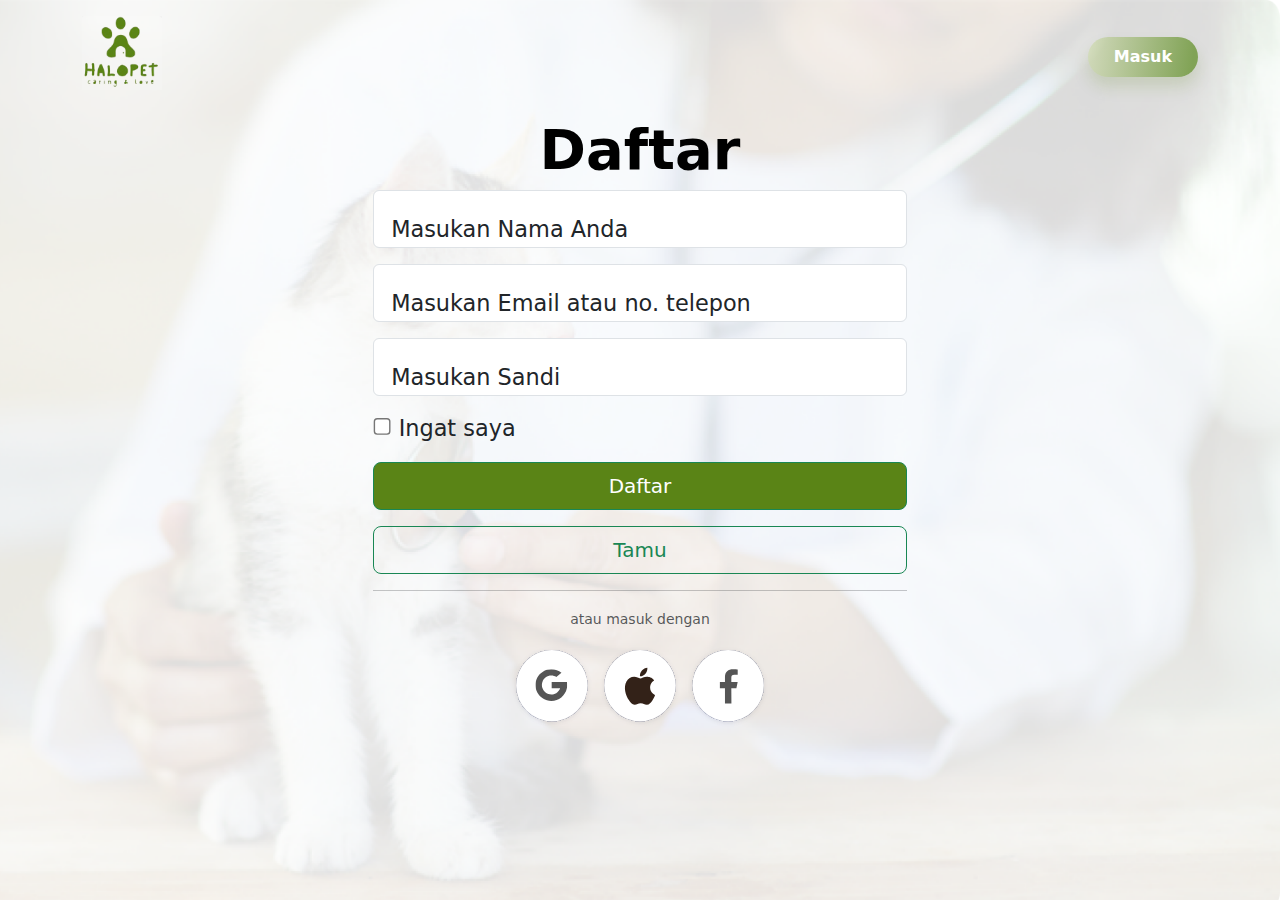
<file: index.html>
<!DOCTYPE html>
<html lang="en">
<head>
    <meta charset="UTF-8">
    <meta name="viewport" content="width=device-width, initial-scale=1.0">
    <link rel="stylesheet" href="bootstrap-5.3.2/dist/css/bootstrap.min.css">
    <link rel="stylesheet" href="style.css">
    <style>
      body{
        background-image: url(src/bglogin.png);
        background-size:cover;
      }
    </style>
    <title>Daftar</title>
</head>
<body>
<!-- header -->
  <div class="container">
    <header class="d-flex flex-wrap align-items-center justify-content-center justify-content-md-between py-3">
      <div class="col-md-3 mb-2 mb-md-0">
        <a href="index.html" class="d-inline-flex link-body-emphasis text-decoration-none">
          <img src="src/logo.png" class="logo" alt="logo">
        </a>
      </div>

      <div class="col-md-3 text-end">
        <a href="login.html"><button type="button" class="logbutton">Masuk</button></a>
      </div>
    </header>
  </div>

  <div class="container col-xl-10 col-xxl-2 py-2 text-center">
        <h1 class="display-4 fw-bold lh-1 text-body-emphasis mb-1">Daftar</h1>
      </div>
      <div class="col-md-10 mx-auto col-lg-5">
        <form>
          <div class="form-floating mb-3">
            <input type="text" class="form-control" id="floatingInput" placeholder="name">
            <label for="floatingInput">Masukan Nama Anda</label>
          </div>
          <div class="form-floating mb-3">
            <input type="text" class="form-control" id="floatingPassword" placeholder="Password">
            <label for="floatingPassword">Masukan Email atau no. telepon</label>
          </div>
          <div class="form-floating mb-3">
            <input type="password" class="form-control" id="floatingPassword" placeholder="Password">
            <label for="floatingPassword">Masukan Sandi</label>
          </div>
          <div class="checkbox mb-3">
            <label>
              <input type="checkbox" value="remember-me"> Ingat saya
            </label>
          </div>
          <a href="home.html"><button class="w-100 btn btn-lg btn-success" type="button" style="background-color: #5A8416;">Daftar</button></a>
          <div class="my-3"></div>
          <a href="home.html"><button class="w-100 btn btn-lg btn-outline-success" type="button">Tamu</button></a>
          <hr class="my-3">
          <div class="text-center">
          <small class="text-body-secondary">atau masuk dengan</small>
          </div>
          <div class="d-grid gap-2 d-sm-flex justify-content-sm-center py-3">
            <img src="src/google.svg" alt="">
            <img src="src/apple.svg" alt="">
            <img src="src/fb.svg" alt="">
          </div>
        </form>
      </div>
  </div>
      <!-- <nav class="navbar navbar-expand-md navbar-dark fixed-top bg-">
        <div class="container-fluid">
          <a class="navbar-brand" href="#">Fixed navbar</a>
          <button class="navbar-toggler" type="button" data-bs-toggle="collapse" data-bs-target="#navbarCollapse" aria-controls="navbarCollapse" aria-expanded="false" aria-label="Toggle navigation">
            <span class="navbar-toggler-icon"></span>
          </button>
          <div class="collapse navbar-collapse" id="navbarCollapse">
            <ul class="navbar-nav me-auto mb-2 mb-md-0">
              <li class="nav-item">
                <a class="nav-link active" aria-current="page" href="#">Home</a>
              </li>
              <li class="nav-item">
                <a class="nav-link" href="#">Link</a>
              </li>
              <li class="nav-item">
                <a class="nav-link disabled" aria-disabled="true">Disabled</a>
              </li>
            </ul>
            <form class="d-flex" role="search">
              <input class="form-control me-2" type="search" placeholder="Search" aria-label="Search">
              <button class="btn btn-outline-success" type="submit">Search</button>
            </form>
          </div>
        </div>
      </nav> -->

</body>
<script src="bootstrap-5.3.2/dist/js/bootstrap.bundle.min.js"></script>
</html>

<!--Navbar-->
</file>
<file: style.css>
body{
    scroll-behavior: smooth;
}


.bgimg{
    background-image: url(src/bglogin.png);
    background-repeat: no-repeat;
    background-size: cover;
    background-position: center center;
    height: 120vh;
}

a{
    text-decoration: none;
}

.col-md-3  button:hover{
    background-color: #1a6eed87;
    transition: all 0.2s ease-in-out;
}

.logo{
    width: 80px;
    height: auto;
}
.logbutton{
    width: 110px;
    height: 40px;
    border-radius: 39px;
    background: linear-gradient(98deg, rgba(179, 210, 96, 0.26) 0.33%, #81A356 93.35%);
    box-shadow: 0px 10px 15px 0px rgba(90, 132, 22, 0.17);
    border-style: none;
    color: white;
    font-family:system-ui, -apple-system, BlinkMacSystemFont, 'Segoe UI', Roboto, Oxygen, Ubuntu, Cantarell, 'Open Sans', 'Helvetica Neue', sans-serif;
    font-weight:550;    
}

.ikon{
    display: inline-flex;
    justify-content: center;
    align-items: center;
    gap: 54.815px;
}

.hp{
    height: 80vh;
    width:auto;
    padding: 4% 10% 10%;
}

.hp .hpText{
    margin: 30px 20px;
    
}

.hp2Text{
    margin: 80px 20px;
    width:94%;
}

.edu-desc p:nth-child(1){
    text-align: center;
    font-size: 25px;
    font-weight: bold;
    font-family: 'Trebuchet MS', 'Lucida Sans Unicode', 'Lucida Grande', 'Lucida Sans', Arial, sans-serif;
    line-height: 0px;
    margin-bottom: 35px;
}

.box-container{
    display: flex;
    text-align: center;
    justify-content: space-around;
}

.box-0, .box-1, .box-2, .box-3, .box-4{
    border-radius: 10px;
    border: 1px solid rgba(0, 0, 0, 0.047);
    width: 200px;
    height: 90px;
    flex-shrink: 0;
    background-color:rgba(179, 210, 96, 0.26);
    box-shadow: 1px 2px 5px rgba(0, 0, 0, 0.1);
    justify-content:start;
    align-items:center;
    display: flex;
    flex-direction: row;
    margin: 0px 13px;
}

.box-0:hover, .box-1:hover, .box-2:hover, .box-3:hover, .box-4:hover{
    background-color:rgba(149, 174, 81, 0.401);
    
}

.box-0 span,.box-1 span, .box-2 span, .box-3 span, .box-4 span{
    width: 60px;
    height: 60px;
    margin-left: 18px;
    background-color: #81A356;
    border-radius: 50%;
    justify-content: center;
    align-items: center;
    display: flex;
}

.box-0 p, .box-1 p, .box-2 p, .box-3 p, .box-4 p{
    font-size: 16px;
    text-align: left;
    color: #527c88e4;
    font-weight:700;
    font-family:'Segoe UI', Tahoma, Geneva, Verdana, sans-serif;
    padding: 10px;
    margin-top: 10px;
}

.artic{
    height: 85vh;
}

.art-desc{
    
    display: flex;
    justify-content: space-between;
    padding: 3% 12% 2%;
    
}

.custom-carousel-inner {
    height: 560px;
    display: flex;
    flex-wrap: nowrap;
    overflow: hidden;
  }
  
  .carousel-card {
    flex: 0 0 50%; /* Show two items at a time (adjust as needed) */
    padding: 15px;
    box-sizing: border-box;
    text-align: center;
    position: relative; /* Add relative positioning to each card */
  }
  
  .carousel-caption {
    position: absolute;
    border-radius: 10px;
    margin-left: 10%;
    margin-right: 10%;
    bottom: -30px;
    left: 0;
    right: 0;
    background-color: #FCFFF2;
    box-shadow: 1px 1px 8px rgba(0, 0, 0, 0.2);
    padding: 10px;
    color: black; /* Text color for the caption */
  }
  
  .homebutton{
    border: none;
    padding: 1% 20px 35px;
    width: auto;
    height: 38px;
    color: white;
    font-weight: 500;
    font-size: 20px;
    background-color: #B4D260;
    border-radius: 30px;
  }

  .homebutton:hover{
    background-color: #a3be58;
  }
  
  .search{
    width: 100%;
    min-height: 8vh;
    display: flex;
}

.search-bar{
    width: 90%;
    background-color: rgba(255, 255, 255, 0.2);
    display: flex;
    border-radius: 60px;
    border: none;
    padding: 10px 20px;
}

.search-bar input {
    background: transparent;
    flex: 1;
    border: none;
    border-radius: 60px;
    outline: none;
    padding: 24px 20px;
    font-size: 20px;
    color: #2e2e2e;

}
::placeholder{
    color: #cac7ff;
}

.search-bar button img{
    width: 25px;
}
.search-bar button{
    border: 0;
    border-radius: 50%;
    width: 60px;
    height: 60px;
    background: #a3be58;
    cursor: pointer;
}
.about{
        height: 60vb;
        margin-top: 2cm;
        
}
.about p:nth-child(1)
{
    font-family:'Segoe UI', Tahoma, Geneva, Verdana, sans-serif;
    color: #000000;
    font-weight: bold;
    font-size: 30px;
    text-align: center;
    margin-bottom: 10px;
}
.about p:nth-child(2)
{
    font-family:'Segoe UI', Tahoma, Geneva, Verdana, sans-serif;
    color: #000000;
    font-weight: 500;
    font-size: 16px;
    text-align: center;
    margin-bottom: 10px;
}
.about p:nth-child(4)
{
    font-family:'Segoe UI', Tahoma, Geneva, Verdana, sans-serif;
    color: #000000;
    font-weight: 500;
    font-size: 16px;
    text-align: center;
    margin-bottom: 10px;
    margin-left: 3cm;
    margin-right: 3cm;
}
  footer {
    border-top: 2px solid #00000018;
    background-color: #82a3560c;
    padding-top: 30px;
    position: relative;
    bottom: 0;
    width: 100%;
    padding-left: 10px;
    margin-top: 0px;
}

.footer-col {
    width: 25%;
    padding: 0 50px;
}

.footer-col h4 {
    font-size: 20px;
    font-family:'Segoe UI', Tahoma, Geneva, Verdana, sans-serif;
    color: #000000;
    text-transform: capitalize;
    margin-bottom: 5px;
    font-weight: 500;
    position: relative;
}



.footer-col ul li a {
    margin-left: -30px;
    font-size: 16px;
    font-family:'Segoe UI', Tahoma, Geneva, Verdana, sans-serif;
    text-transform: capitalize;
    color: #3f3f3f;
    text-decoration: none;
    font-weight: 500;
    color: #3f3f3f;
    transition: all 0.3s ease;
    margin-bottom: 0px;
}

.footer-col ul li {
    list-style: none;
}

.footer-col ul li a:hover {
    color: #020202;
    padding-left: 8px;
}

footer p
{
    font-family: 'Segoe UI', Tahoma, Geneva, Verdana, sans-serif;
    font-size: 16px;
    font-weight: 500;
    color: #3f3f3f;
    margin-bottom: 0px;
    margin-left: 25px;
}
.social-icons
{
    
    display: flex;
    
}
.social-icons a
{
    width: 25px;
    height: 25px;
    display: flex;
    margin: 25px;
    border-radius: 50%;
}

.social-icons i
{
    font-size: 35px;
    color: #424141;
}

.social-icons a:hover
{
    background-color: #c5c5c5;
    box-shadow: 2px 2px 12px rgba(0, 0, 0, 0.2);
}

li a .HeaderBut{
    align-self: center;
    margin: 0px 8px 0px;
    width: auto;
    height: auto;
    padding: 3px 10px 3px;
    font-size: 14px;
    border-radius: 39px;
    background-color: #F3FED6;
    color: #353535b0;
    border: 2px solid #b7b7b76e;
    box-shadow: 0px 1px 50px 1px rgba(90, 132, 22, 0.2);
    font-family:'Segoe UI', Tahoma, Geneva, Verdana, sans-serif;
    font-weight:600;    
}

header button:hover{
    background-color: #cdd5b8ad;
}

li > i:hover{
    cursor: pointer;
}

        
.dokter-desc{
    padding: 0 5% 0;
        
}
.dokter-desc p:nth-child(1)
{
    font-family:'Segoe UI', Tahoma, Geneva, Verdana, sans-serif;
    color: #000000;
    font-weight: bold;
    font-size: 30px;
    text-align: left;
    margin-bottom: 0px;
}
.dokter-desc p:nth-child(2)
{
    font-family:'Segoe UI', Tahoma, Geneva, Verdana, sans-serif;
    color:gray;
    font-weight: 400;
    font-size: 16px;
    text-align: left;
    margin-bottom: 10px;
}

.container > .lisdokter{
    padding: 5px 15px 0;
    width: 529px;
    height: 155px;
    flex-shrink: 0;
    border-radius: 20px;
    background: #F5F9EB;
    display: flex;
}

.lisdokter img{
    width: 90px;
    align-self:center;
    margin: 10px;
    
}

.lisdokter:hover{
    background-color: #e3f0c6;
    transition: all 0.2s ease-in-out;
}

.lisdokter i{
    background-color: #B4D2608F;
    padding: 0 20px 0;
    margin-right: 20px;
    font-style: normal;
}

.lisdokter a{
    border-radius: 20px;
    background-color: #B4D260;
    text-decoration: none;
    color: black;
    text-align:end ;
    padding: 2px 20px 5px;
}

.lisdokter a:hover{
    background-color: #fff;
}

.tutor{
    background-color: #F5F9EB;
    height: 50vh;
    padding: 0 5% 0;       
}

.petshop{
    background-color: #F2FFE24D;
    height: 105vh;
    padding: 40px 0 0;
}

.petshop p:nth-child(1)
{
    font-family:'Segoe UI', Tahoma, Geneva, Verdana, sans-serif;
    color: #000000;
    font-weight: bold;
    font-size: 30px;
    text-align: center;
    margin-bottom: 10px;
}

.artikel{
    background-color: #F2FFE24D;
    height: max-content;
    padding: 40px 0 50px;
}

.artikel .container img{
    display: flex;
    align-self: center;
}

.artikel .container p{
    font-size: 20px;
    color: #4e4e4e;
}

.isiArtikel{
    display: flex;
    flex-direction: column;
    gap: 30px;
    padding: 0 60px 0;
    text-align: justify;
}
.auth{
    
    display:flex;
    justify-content: space-between;
    padding: 10px 40px 10px;
}

.container p{
    font-size: 14px;
}

.vaksin{
    background-color: #F2FFE24D;
    height: max-content;
    padding: 40px 0 10px;
    margin-bottom: 30px;
}

.vaksin label{
    font-size: 18px;
    font-weight: 700;
}

.vaksin input, .vaksin select{
    margin-bottom: 5px;
    padding-left: 20px;
}

.vaksingo{
    margin-top: -20px;
    border-radius: 30px;
    padding: 4px;
    text-align: center;
    background: #E1EDBF;
    display: flex;
    justify-content: center;
    width: max-content;
    align-items: center;
}

.vaksingo:hover{
    cursor: pointer;   
}

.kontakus{
    background: #F2FFE24D;
    height: 100vh;
}

.contact{
    margin-top: 50px;
    padding: 10px;
    display: flex;
    gap: 10px;
    background: #fff;
    width: 100%;
    box-shadow: 0px 0px 30px 0px rgba(90, 132, 22, 0.15);
}

.contactinf{
    padding: 40px;
    background:#5A8416B2;
    border-radius: 10px;
    width: 40%;
    height: 600px;
    display: flex;
    flex-direction: column;
    gap: 20px;
    color: #fff;
}

.contactinf div{
    height: 30%;
}

.contactinf-1 p:nth-child(1){
    
    font-size: 25px;
    font-weight: 600;
    font-family:'Segoe UI', Tahoma, Geneva, Verdana, sans-serif;line-height: 0px;
    margin-bottom: 35px;
}

.contactinf-1 p:nth-child(2){
    color: #C9C9C9;
    font-size: 18px;
    font-weight: 300;
    font-family:'Segoe UI', Tahoma, Geneva, Verdana, sans-serif;
    line-height: 0px;
    margin-bottom: 35px;
}

.contactinf-2{
    display: flex;
    gap: 20px;
}

.contactinf-2 p{
    color: #fff;
    font-size: 17px;
    font-family:'Segoe UI', Tahoma, Geneva, Verdana, sans-serif;
    margin-bottom: 35px;
    font-weight: 400;
}

.contactinp{
    width: 60%;
    height: 600px;
    display: flex;
    padding: 30px;
    flex-wrap: wrap;
}

.contactinp div{
    
    padding: 20px;
    width: 50%;
    display: flex;
    flex-direction: column;
}

.contactinp label{
    font-size: 13px;
    font-weight: 500;
    font-family:'Segoe UI', Tahoma, Geneva, Verdana, sans-serif;
}

.contactinp input{
    border: none;
    border-bottom: 2px solid black;
    height: 80%;
    margin-bottom: -100%;
}

.contactinp textarea:focus, input:focus{
    outline: none;
}

.contactinp .feedback{
    width: 100%;
    height: 50%;
}

.feedback textarea{
    border: none;
    border-bottom: 2px solid black;
    
}

.contactinp .feedbutton{
    width: 100%;
    display: flex;
    justify-content: flex-start;
    align-items: end;
    padding: 0;
    margin-top: -30px;
}

.kirimbutton{
    border: none;
    padding: 1% 20px 35px;
    width: 90px;
    height: 35px;
    color: white;
    font-weight: 500;
    font-size: 20px;
    background-color: #B4D260;
    border-radius: 30px;
  }

.contact-icon {
    display: flex;
    flex-direction: row;
    font-size: 27px;
    gap: 30px;
} 

.contact-icon I{
    color: #fff;
} 

.groom .container div{
    
    width: 50%;
}

.groom img{
    width: 110%;
}

.groom p:nth-child(1)
{
    font-family:'Segoe UI', Tahoma, Geneva, Verdana, sans-serif;
    color: #000000;
    font-weight: bold;
    font-size: 30px;
    margin-bottom: 10px;
}

.groom p:nth-child(2)
{
    font-family:'Segoe UI', Tahoma, Geneva, Verdana, sans-serif;
    color: #000000;
    font-size: 17px;
    margin-bottom: 10px;
}

.groomingform{
    height: 90vh;
}

.groomingform .formdesc{
    margin: 0px 0px 10px;
    height: 20%;
    width: 100%;
    padding: 10px 30px 0;
    background:#b4d165;
    border-radius: 5px;
    display: flex;
    justify-content: space-between;
    align-items: center;
}

.formdesc p{
    color: #fff;
    font-size: 20px;
}

.groomingform .formisi{
    height: 60%;
}

.groomingform .formbutton{
    height: 20%;
}

.formisi div{
    width: 50%;
    padding: 30px;
}

.formisi label{
    font-size: 18px;
    font-weight: 700;
    margin-top: 10px;
}

.formisi input, .vaksin select{
    margin-bottom: 5px;
    padding-left: 20px;
}

.formbutton{
    padding: 20px;
    display: flex;
    flex-direction: row;
    justify-content: end;
    gap: 20px;
}
.formbutton button{
    border: none;
    padding: 0 20px 5px;
    width: 120px;
    height: 38px;
    color: white;
    font-weight: 500;
    font-size: 20px;
    border-radius: 30px;
  }

.formbutton .batal{
    border: 1px solid #000;
    background: none;
    color: black;
}

.formbutton .batal:hover{
    transition: all 0.2s ease-in-out;
    background: #00000034;
}

.formbutton .kirim{
    background: #B4D260;
}

.formbutton .kirim:hover{
    transition: all 0.2s ease-in-out;
    background: #9db657;
}

.chatt {
	height: 100%;
	margin-left: 3cm;
	margin-right: 3cm;
}

.chat {
	margin-top: auto;
	margin-bottom: auto;
}

.input-group-append:hover{
    background: #717171;
    border-radius: 15px;
    transition: all 0.3s ease-in-out;
}

.attach_btn {
	border-radius: 15px 0 0 15px !important;
	background-color: rgba(0, 0, 0, 0.3) !important;
	border: 0 !important;
	color: white !important;
	cursor: pointer;
}

.send_btn {
	border-radius: 0 15px 15px 0 !important;
	background-color: rgba(0, 0, 0, 0.3) !important;
	border: 0 !important;
	color: white !important;
	cursor: pointer;
}

.user_img {
	height: 60px;
	width: 60px;
	border: 1.5px solid #f5f6fa;
}

.user_img_msg {
	height: 40px;
	width: 40px;
	border: 1.5px solid #f5f6fa;
}

.user_info {
	margin-top: auto;
	margin-bottom: auto;
	margin-left: 15px;
}

.user_info span {
	font-size: 20px;
	color: rgb(0, 0, 0);
}

.msg_cotainer {
	margin-top: auto;
	margin-bottom: auto;
	margin-left: 10px;
	border-radius: 25px;
	background-color: #b5c97e;
	padding: 10px;
	position: relative;
}

.msg_cotainer:hover{
    background-color: #9ab845;
    transition: all 0.3s ease-in-out;
    cursor: pointer;
}

.msg_cotainer_send {
	margin-top: auto;
	margin-bottom: auto;
	margin-right: 10px;
	border-radius: 25px;
    background-color: #dfdfdf;
	padding: 10px;
	position: relative;
}

.msg_cotainer_send:hover{
    background-color: #b9b9b9;
    transition: all 0.3s ease-in-out;
    cursor: pointer;
}

.msg_time {
	position: absolute;
	left: 0;
	bottom: -15px;
	color: rgba(0, 0, 0, 0.5);
	font-size: 10px;
}

.msg_time_send {
	position: absolute;
	right: 0;
	bottom: -15px;
	color: rgba(0, 0, 0, 0.5);
	font-size: 10px;
}

.msg_head {
	position: relative;
}

#action_menu_btn {
	position: absolute;
	right: 20px;
	top: 30px;
	color: rgb(0, 0, 0);
	cursor: pointer;
	font-size: 20px;
}

.action_menu {
	z-index: 1;
	position: absolute;
	padding: 15px 0;
	background-color: rgba(0, 0, 0, 0.5);
	color: white;
	border-radius: 15px;
	top: 30px;
	right: 15px;
	display: none;
}

.action_menu ul {
	list-style: none;
	padding: 0;
	margin: 0;
}

.action_menu ul li {
	width: 100%;
	padding: 10px 15px;
	margin-bottom: 5px;
}

.action_menu ul li i {
	padding-right: 10px;
}

.action_menu ul li:hover {
	cursor: pointer;
	background-color: rgba(0, 0, 0, 0.2);
}

.chatdokter .container{
    position: sticky;
    top: 0;
    z-index: 100;
    display: flex;
    border: 1px solid rgba(0, 0, 0, 0.175);
    padding: 10px 35px 10px;
    background: #eeeeee;
    margin-bottom: 20px;
    box-shadow: 0px 6px 10px 0px rgba(0, 0, 0, 0.11);"
}

.judul{
    background: rgba(179, 210, 96, 0.40);
    flex-shrink: 0;
    padding: 20px 0 10px;
    margin-bottom: 35px;
}

.judul p{
    font-family:'Segoe UI', Tahoma, Geneva, Verdana, sans-serif;
    color: rgba(90, 132, 22, 0.85);
    font-size: 22px;
    font-weight: 700;
    letter-spacing: 0.5px;
}   

.janji{
    height: max-content;
    margin-bottom: 30px;
}


.filter{
    width: 40%;
    height: max-content;
    border-radius: 20px;
    background: #F5F9EB;
}

.fil1{
    display: flex;
    align-items: center;
    gap: 10px;
    font-size: 35px;
    padding: 25px 25px 15px;
}

.fil11{
    display: flex;
    width: 100%;
    justify-content: space-between;
    align-items: center;
}

.fil11 p:nth-child(1)
{
    font-family:'Segoe UI', Tahoma, Geneva, Verdana, sans-serif;
    color: #000000;
    font-size: 25px;
    font-weight: 600;
    margin-bottom: 0px;
}

.fil11 p:nth-child(2)
{
    font-family:'Segoe UI', Tahoma, Geneva, Verdana, sans-serif;
    color: #6e6e6e;
    font-size: 18px;
    margin-bottom: 0px;
}

.fil2{
    padding: 25px 25px 15px;
}

.fil2 input,label{
    zoom: 140%;
}

.fil2 label{
    font-size: 10px;
    font-weight: 500;
}

.filharga{
    display: flex;
    justify-content: space-between;
}

.filharga p{
    background: rgba(179, 210, 96, 0.40);
    width: 40%;
    text-align: center;
    color: #000;
    font-weight: 500;
    padding: 5px 0px 5px;
}

.result{
    width: 60%;
    height: 500px;
    align-self: center;
    border-radius: 20px;
    background: #F5F9EB;
}

.result select{
    background: rgba(179, 210, 96, 0.40);
    border: none;
    padding: 5px 10px 5px;
    font-weight: 500;
}

.result .res11 i{
    color: #198754;
    font-size: 25px;
}

.res2{
    height: 70%;
}

.res22 p{
    margin: -5px 0 0px;
    color: #000;
    font-weight: 550;
}

.res3 h5{
    background: #B4D260;
    width: 30px;
    height: 30px;
    text-align: center;
}

.res3 h5:hover, img:hover{
    cursor: pointer;
    color: #fff;
    transition: all 0.2s ease-in-out;
}

.custom-range::-webkit-slider-thumb {
    background-color: #198754;
  }
  
  .custom-range::-moz-range-thumb {
    background-color: #198754;
  }
  
  .custom-range::-ms-thumb {
    background-color: #198754;
  }
</file>
